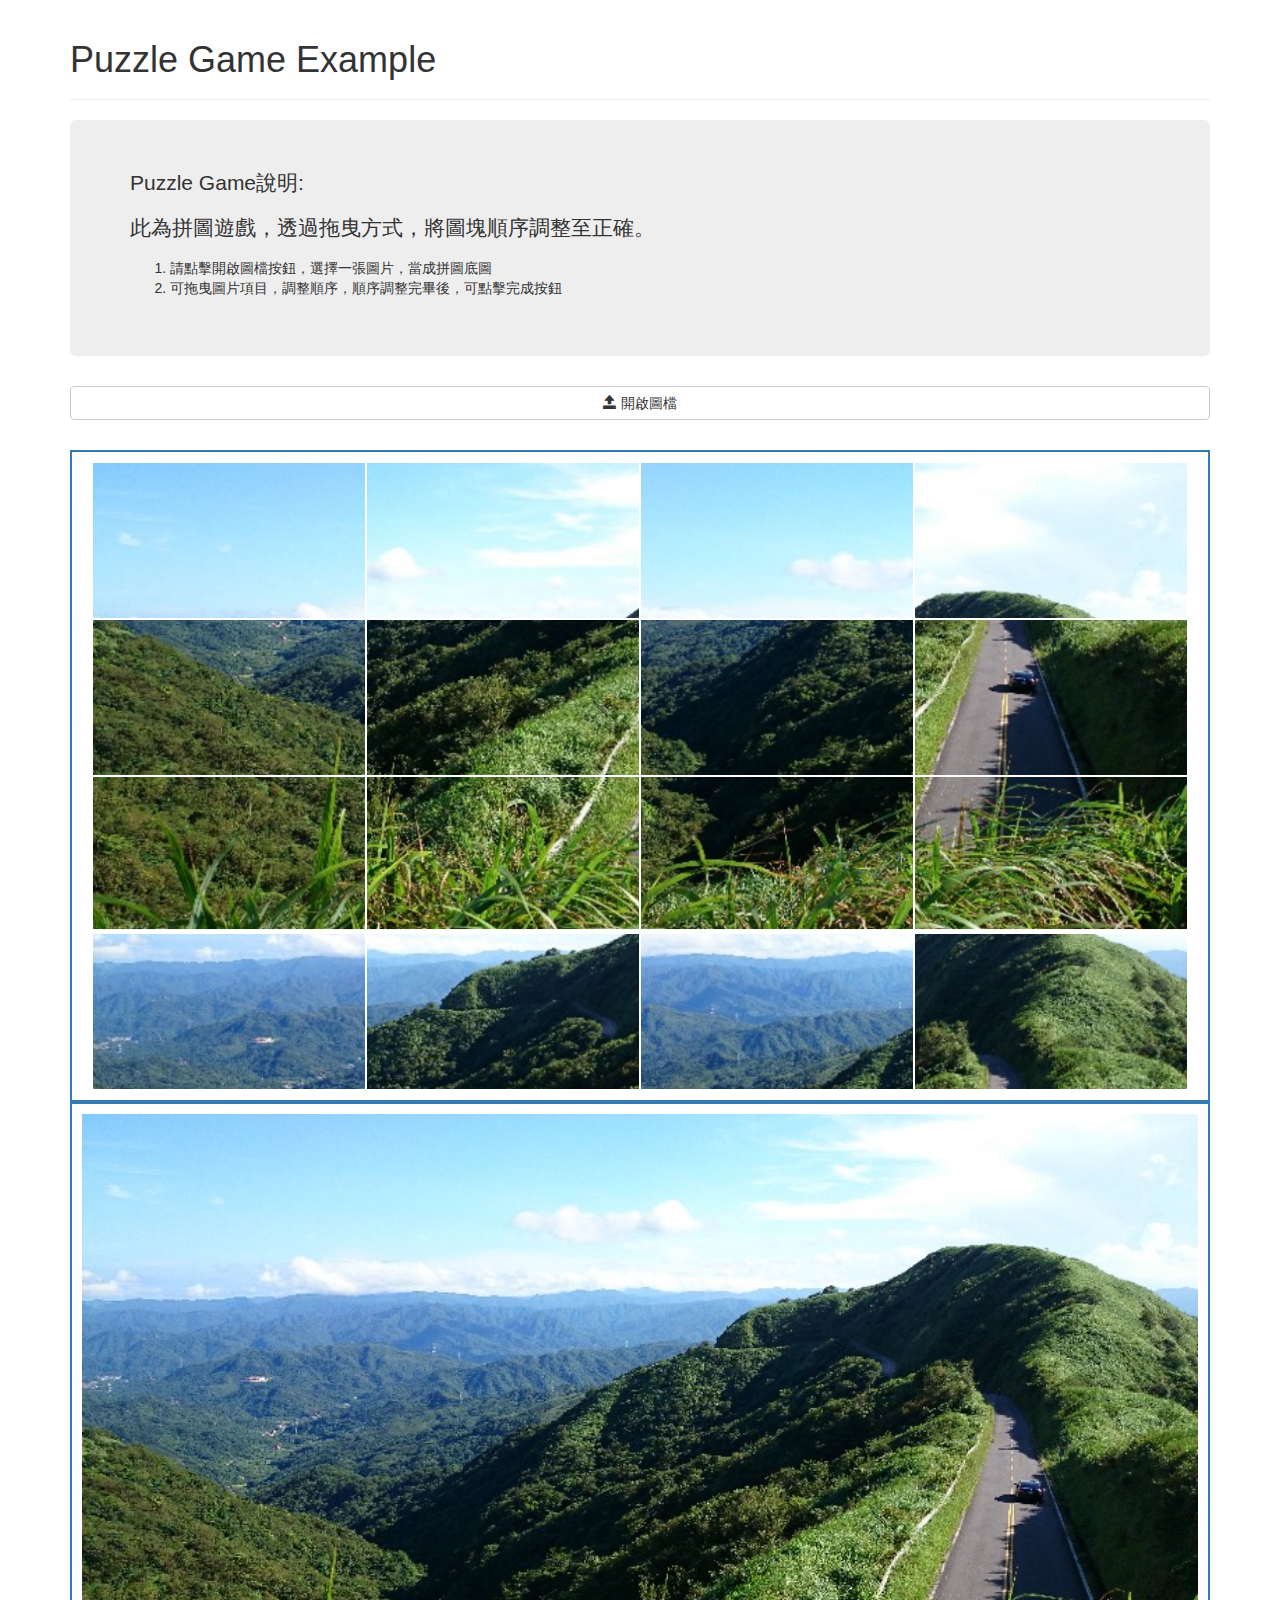
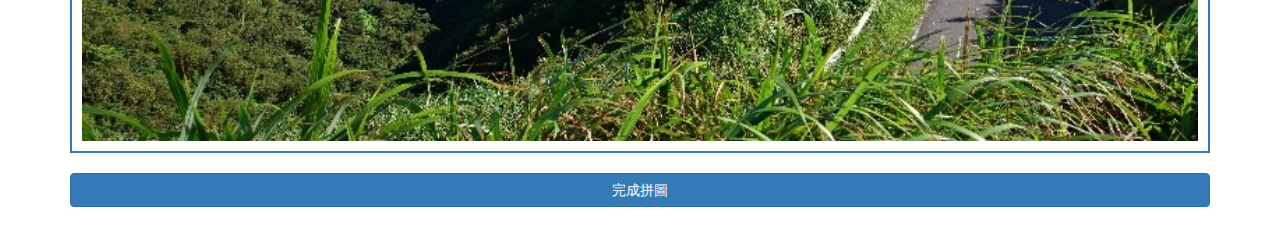
<file: docs/index.html>
<!doctype html><html class="no-js"><head><meta charset="utf-8"><meta name="description" content=""><meta name="viewport" content="width=device-width,initial-scale=1"><title>Puzzle Game Example</title><link rel="apple-touch-icon" href="apple-touch-icon.png"><link rel="stylesheet" href="styles/puzzle-main.css"><script src="scripts/vendor/modernizr.js"></script></head><body><div class="container"><div class="page-header"><h1>Puzzle Game Example</h1></div><div class="jumbotron"><p>Puzzle Game說明:</p><p>此為拼圖遊戲，透過拖曳方式，將圖塊順序調整至正確。</p><ol><li>請點擊開啟圖檔按鈕，選擇一張圖片，當成拼圖底圖</li><li>可拖曳圖片項目，調整順序，順序調整完畢後，可點擊完成按鈕</li></ol></div><div class="row button-row-block"><div class="col-xs-12 col-sm-12"><button class="btn btn-default btn-block open-button"><span class="glyphicon glyphicon-open"></span> 開啟圖檔</button></div></div><div class="puzzle-image-container"></div><div class="row button-row-block"><div class="col-xs-12 col-sm-12"><button class="btn btn-primary btn-block finish-game">完成拼圖</button></div></div></div><script src="scripts/puzzle-vendor.js"></script><script src="scripts/puzzle-main.js"></script></body></html>
</file>
